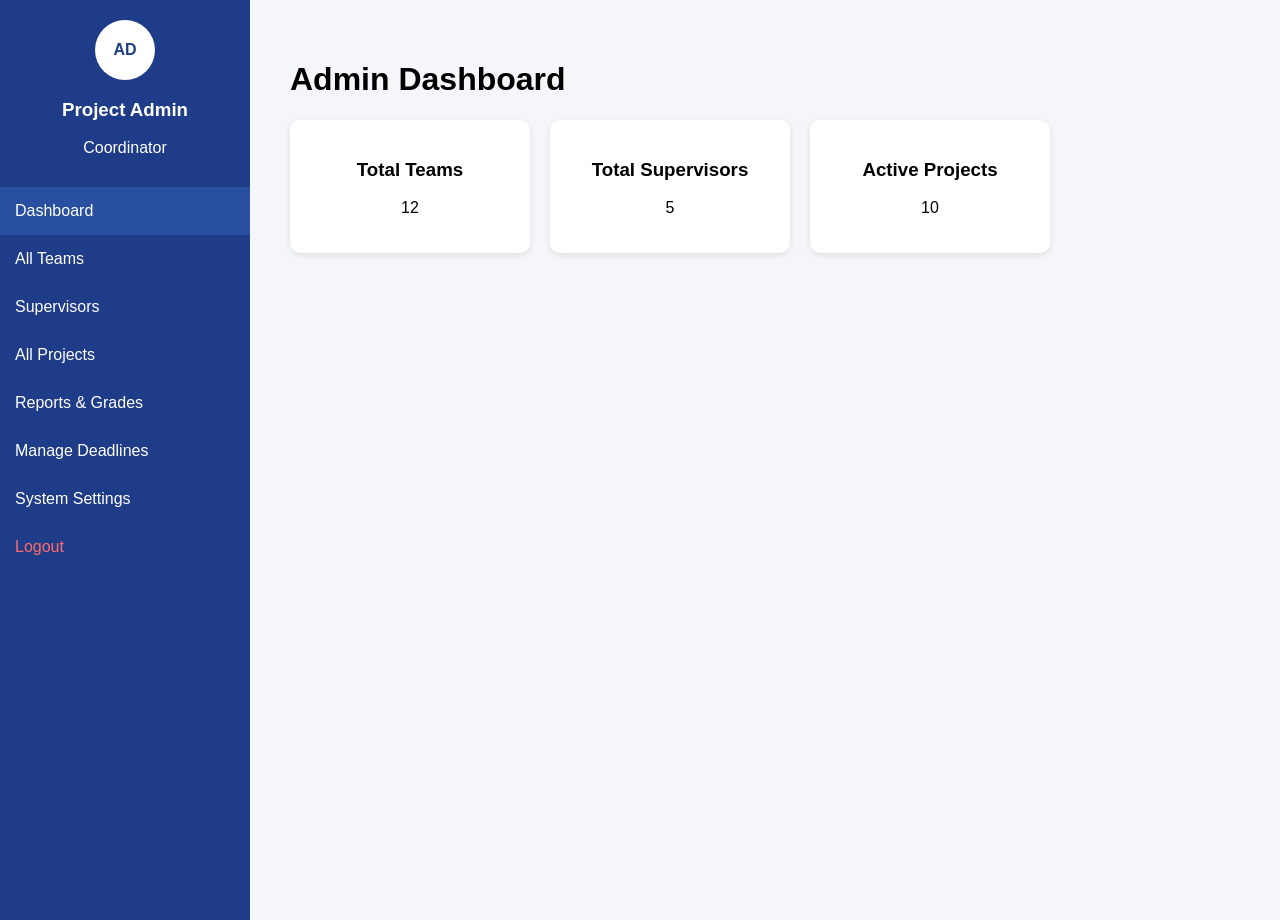
<file: admin.html>
<!DOCTYPE html>
<html lang="en">
<head>
    <meta charset="UTF-8">
    <title>Admin Dashboard</title>
    <link rel="stylesheet" href="admin.css">
</head>
<body>

<div class="sidebar">
    <div class="profile">
        <div class="avatar">AD</div>
        <h3>Project Admin</h3>
        <p>Coordinator</p>
    </div>

    <ul class="menu">
        <li onclick="showSection('overview')" class="active">Dashboard</li>
        <li onclick="showSection('teams')">All Teams</li>
        <li onclick="showSection('supervisors')">Supervisors</li>
        <li onclick="showSection('projects')">All Projects</li>
        <li onclick="showSection('reports')">Reports & Grades</li>
        <li onclick="showSection('deadlines')">Manage Deadlines</li>
        <li onclick="showSection('settings')">System Settings</li>
        <li class="logout" onclick="logout()">Logout</li>
    </ul>
</div>

<div class="main-content">

    <div id="overview" class="section active">
        <h1>Admin Dashboard</h1>
        <div class="cards">
            <div class="card">
                <h3>Total Teams</h3>
                <p>12</p>
            </div>

            <div class="card">
                <h3>Total Supervisors</h3>
                <p>5</p>
            </div>

            <div class="card">
                <h3>Active Projects</h3>
                <p>10</p>
            </div>
        </div>
    </div>

    <div id="teams" class="section">
        <h2>All Teams</h2>
        <select>
            <option>Select Team</option>
            <option>AI Project Team</option>
            <option>Software engineering Team</option>
            <option>Computer Science Team</option>
            <option>Computer Engineering Team</option>
            <option>Cybersecurity Team</option>


        </select>

        <button class="btn">View Team Details</button>
    </div>

    <div id="supervisors" class="section">
        <h2>Supervisors Management</h2>
        <button class="btn">Assign Supervisor</button>
        <button class="btn danger">Remove Supervisor</button>
    </div>

    <div id="projects" class="section">
        <h2>All Projects</h2>
        <button class="btn">Review Project</button>
        <button class="btn">Approve Project</button>
    </div>

    <div id="reports" class="section">
        <h2>Reports & Grades</h2>
        <button class="btn">View All Grades</button>
        <button class="btn">Export Report</button>
    </div>

    <div id="deadlines" class="section">
        <h2>Manage Deadlines</h2>
        <input type="date">
        <button class="btn">Update Deadline</button>
    </div>

    <div id="settings" class="section">
        <h2>System Settings</h2>
        <button class="btn">Enable/Disable Team Creation</button>
        <button class="btn">Control User Permissions</button>
    </div>

</div>

<script src="admin.js"></script>
</body>
</html>
</file>
<file: admin.css>
body {
    margin: 0;
    font-family: Arial, sans-serif;
    background-color: #f4f6f9;
    display: flex;
}

.sidebar {
    width: 250px;
    background-color: #1f3c88;
    color: white;
    min-height: 100vh;
    padding-top: 20px;
}

.profile {
    text-align: center;
    margin-bottom: 30px;
}

.avatar {
    background: white;
    color: #1f3c88;
    width: 60px;
    height: 60px;
    border-radius: 50%;
    line-height: 60px;
    margin: auto;
    font-weight: bold;
}

.menu {
    list-style: none;
    padding: 0;
}

.menu li {
    padding: 15px;
    cursor: pointer;
}

.menu li:hover,
.menu li.active {
    background-color: #294fa1;
}

.logout {
    color: #ff6b6b;
}

.main-content {
    flex: 1;
    padding: 40px;
}

.section {
    display: none;
}

.section.active {
    display: block;
}

.cards {
    display: flex;
    gap: 20px;
    margin-top: 20px;
}

.card {
    background: white;
    padding: 20px;
    border-radius: 10px;
    width: 200px;
    text-align: center;
    box-shadow: 0 2px 6px rgba(0,0,0,0.1);
}

.btn {
    background-color: #1f3c88;
    color: white;
    padding: 10px 15px;
    border: none;
    margin-top: 15px;
    cursor: pointer;
    border-radius: 5px;
}

.btn:hover {
    background-color: #294fa1;
}

.danger {
    background-color: #c0392b;
}

.danger:hover {
    background-color: #e74c3c;
}
</file>
